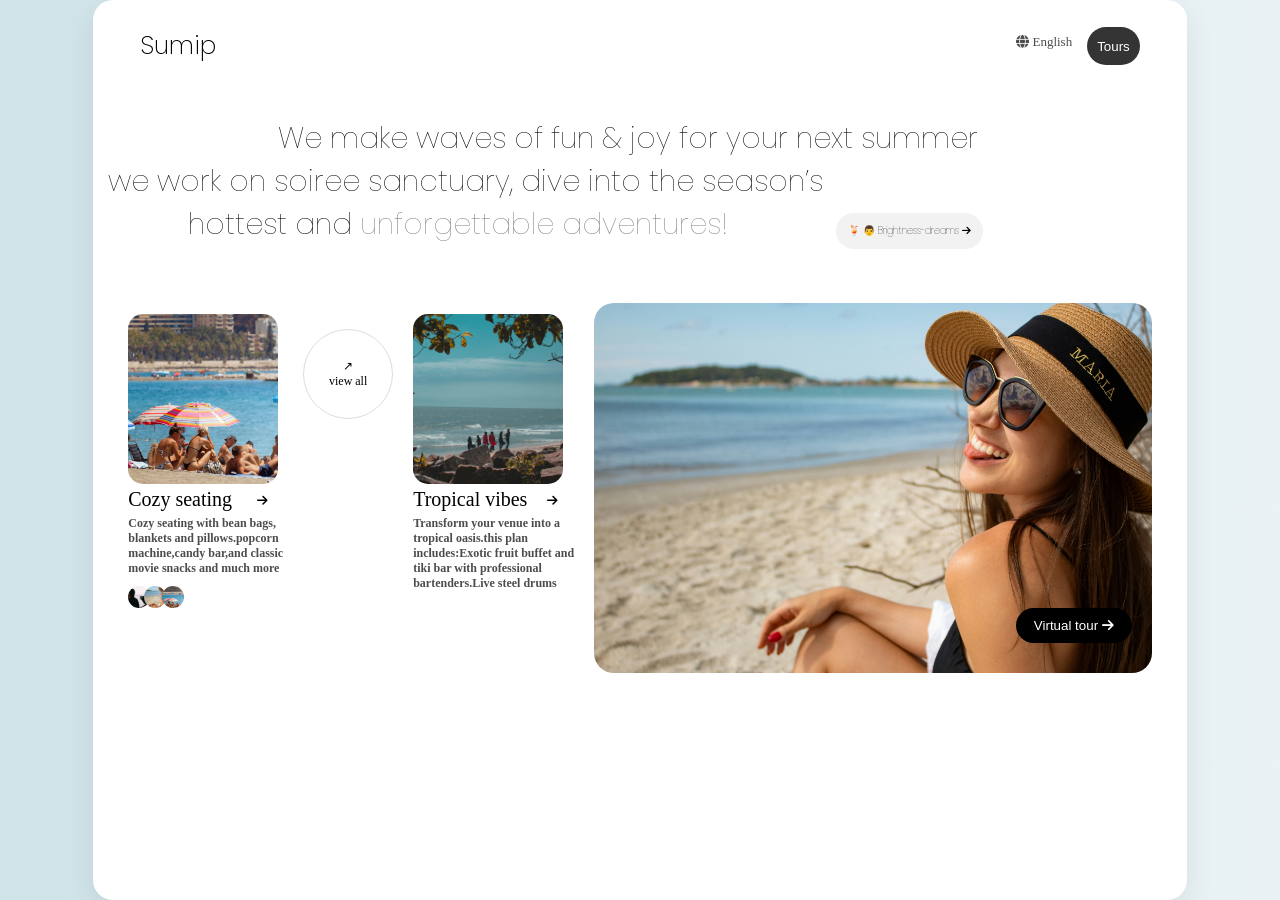
<file: index_2.html>
<!DOCTYPE html>
<html lang="en">
<head>
  <meta charset="UTF-8">
  <meta name="viewport" content="width=device-width, initial-scale=1.0">
  <link href="https://fonts.googleapis.com/css2?family=Inter:wght@300;400;600&display=swap" rel="stylesheet">
  <link rel="stylesheet" href="https://cdnjs.cloudflare.com/ajax/libs/font-awesome/6.5.1/css/all.min.css">

  <title>Sumip</title>
  <link rel="stylesheet" href="style_2.css">
</head>
  <body>
    <div class="container">
      <!-- HEADER -->
      <header>
        <!-- LOGO -->
        <div class="logo">
          <h1>Sumip</h1>
        </div>
        <!-- LANGUAGE -->
        <div class="lang">
          <p><i class="fa-solid fa-globe"></i> English</p>
          <button>Tours</button>
        </div>
      </header> 
       <!-- HERO SECTION -->
      <section class="hero">
        <!-- FIRST HERO PARAGRAPH -->
        <div class="bigPrg">         
           <h1>We make waves of fun & joy for your next summer  </h1>
            <h2>  we work on soiree sanctuary, dive into the season’s<br></h2>
            <h3> hottest and  <span>unforgettable adventures! </span>
              <div class="badge">🍹 👨 Brightness-dreams <i class="fa-solid fa-arrow-right"></i></div>
            </h3>
          </h1>
        </div>
         <!-- HERO IMAGES -->
        <div class="heroImage">

          <!-- FIRST IMAGE -->
          <div class="img1">
            <img src="SumipPic_3.jpg" alt="picture3">
            <div class="imgPrg">
              <h1> Cozy seating</h1> 
              <i class="fa-solid fa-arrow-right"></i>
            </div>
            <h5>
              <p>Cozy seating with bean bags,<br>
                 blankets and pillows.popcorn<br>
                 machine,candy bar,and classic<br>
                 movie snacks and much more</p>
            </h5> 
            <div class="smallImgs">
              <img src="SumipPic_1.jpg" alt="pic1">
              <img src="Sumippic_2.jpg" alt="pic1">
              <img src="SumipPic_3.jpg" alt="pic1">
            </div>    
          </div>

          <!-- CIRCLE BETWEEN -->

          <div class="view-all">
             ↗ <br> view all
          </div>

          <!-- SECOND IMAGES -->
           <div class="img2">
             <img src="Sumip_pic5.jpg" alt="picture5">
            <div class="imgPrg2">
              <h1> Tropical vibes</h1> 
              <i class="fa-solid fa-arrow-right"></i>
            </div>
            <h5>
              Transform your venue into a<br>
              tropical oasis.this plan<br>
              includes:Exotic fruit buffet and<br>
              tiki bar with professional<br> 
              bartenders.Live steel drums
            </h5> 
           </div>

           <!-- BIG PICTURE -->

            <div class="bigImage">
            <img src="Sumippic_2.jpg" alt="pic2">
            <button class="tour-btn">Virtual tour <i class="fa-solid fa-arrow-right"></i></button>
          </div>



        </div>
      </section>
    </div>
    
  </body>
  </html>
</file>
<file: style_2.css>
@import url('https://fonts.googleapis.com/css2?family=Poppins:ital,wght@0,100;0,200;0,300;0,400;0,500;0,600;0,700;0,800;0,900;1,100;1,200;1,300;1,400;1,500;1,600;1,700;1,800;1,900&display=swap');


* {
  margin: 0;
  padding: 0;
  box-sizing: border-box;
}

body {
  background: linear-gradient(to left, #eaf2f5, #cfe3e8);
  display: flex;
  justify-content: center;
}

.container {
    background: #fff; 
    max-width: 100%;
    height:100vh;
    border-radius: 20px;
    padding:15px 15px;
    box-shadow: 0 10px 30px rgba(0,0,0,0.08);
}

header{
  display: flex;
  justify-content: space-between;
  padding: 12px; 
}

.logo h1{
  font-family: "Poppins", sans-serif;
  font-size: 25px;
  padding-left: 20px;
  font-weight: 200;
}

.lang{
  display: flex;
  gap: 15px;
  padding-right:20px;
}

.lang p{
  font-size: 13px;
  color: #000000b3;
  font-weight: 50;
  padding-top: 7px;
}

.lang button{
  background-color:rgba(0, 0, 0, 0.798);
  border-radius:20px;
  border: none;
  padding: 5px 10px;
  color: #ffffffff;
}

.hero{
  padding-top: 40px;
}

.bigPrg{
  justify-items: center; 
}

.bigPrg h1{
  font-family: "Poppins", sans-serif;
  font-weight: 50;
  font-size: 29px;
  padding-left:170px;
}
.bigPrg h2{
  font-family: "Poppins", sans-serif;
  font-weight: 50;
  font-size: 29px;
}

.bigPrg h3{
  font-family: "Poppins", sans-serif;
  font-weight:50;
  font-size: 29px;
  margin-left: 80px;

}

.bigPrg h3 span{
  color: rgb(128, 128, 128);
  display: inline-block;

}

.bigPrg h3 .badge{
  font-size: 10px;
  border-radius: 20px;
  padding: 10px 12px;
  display: inline-block;
  margin-top: 10px;
  margin-left: 100px;
  background: hsl(0, 0%, 95%);

}

.heroImage{
  padding:50px 20px;
  display: flex;
  gap: 20px;
}

 .img1 img{
  height: 170px;
  width: 150px;
  border-radius: 15px;
  object-fit: cover;
  transform: translateY(15px);

}

.img1 .imgPrg{
  display: flex;
  gap: 25px;
  padding-top: 15px;

}
.imgPrg h1{
  font-size: 20px;
  font-weight: 50;

}

.imgPrg i{
   font-size: 12px;
   padding-top: 7px;

}

.img1 h5{
  padding-top: 5px;
  font-size: 12px;
  color:#000000b3;

}

.smallImgs{
 padding-top: 10px;
}

.smallImgs img{
  border: none;
  border-radius:50%;
  object-fit: cover;
  width: 22px;
  height: 22px;
  position:inherit;
  /* margin-left: -4px; */
}

.smallImgs img:nth-child(1) {
  transform: translateX(0);
}

.smallImgs img:nth-child(2) {
  transform: translateX(-10px);

}

.smallImgs img:nth-child(3) {
   transform: translateX(-18px);

}


.view-all {
  width: 90px;
  height: 90px;
  margin-top: 30px;
  border-radius: 50%;
  border: 1px solid #ddd;
  display: flex;
  align-items: center;
  justify-content: center;
  font-size: 12px;
  text-align: center;
}


.img2 img{
  height: 170px;
  width: 150px;
  border-radius: 15px;
  object-fit: cover;
  transform: translateY(15px);

}

.img2 .imgPrg2{
  display: flex;
  gap: 20px;
  padding-top: 15px;
}

.imgPrg2 h1{
  font-weight: 50;
  font-size: 20px;
}

.imgPrg2 i{
   font-size: 12px;
   padding-top: 7px;

}

.img2 h5{
  padding-top: 5px;
  font-size: 12px;
  color:#000000b3;

}
.bigImage {
  position: relative;
  flex: 1;
}

.bigImage img {
  width: 100%;
  height: 370px;
  border-radius: 20px;
  object-fit: cover;
  transform: translateY(4px);


}

.tour-btn {
  position: absolute;
  bottom:30px;
  right: 20px;
  background: #000;
  color: #fff;
  border: none;
  padding: 10px 18px;
  border-radius: 20px;
}
</file>
